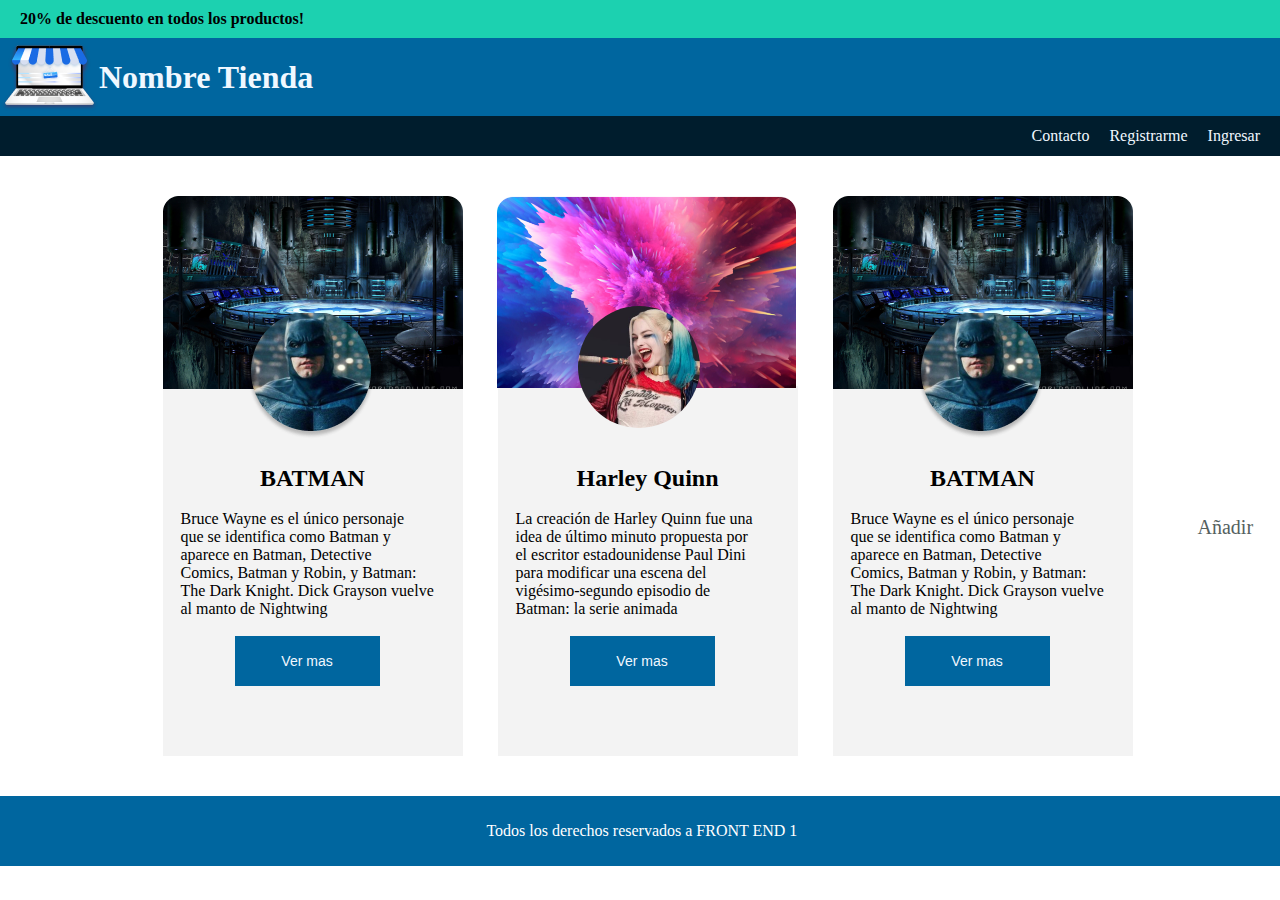
<file: index.html>
<!DOCTYPE html>
<html lang="es">
<head>
    <meta charset="UTF-8">
    <meta name="viewport" content="width=device-width, initial-scale=1.0">
    <link rel="stylesheet" href="https://cdnjs.cloudflare.com/ajax/libs/font-awesome/6.4.2/css/all.min.css" 
    integrity="sha512-z3gLpd7yknf1YoNbCzqRKc4qyor8gaKU1qmn+CShxbuBusANI9QpRohGBreCFkKxLhei6S9CQXFEbbKuqLg0DA==" 
    crossorigin="anonymous" referrerpolicy="no-referrer" />
    <title>Tienda</title>
    <link rel="stylesheet" href="./css/style.css">
</head>
<body>
    <nav>
        <p class="descuento">20% de descuento en todos los productos!</p>
    </nav>
    <nav class="heroes">
        <div>
            <img src="./img/ImgTienda.png" alt="Imagen de logo de la tienda">
        </div>
        <h1>Nombre Tienda</h1>
    </nav>
    <nav class="navegacion">
        <ul type="none">
            <li><a href="#">Contacto</a></li>
            <li><a href="#">Registrarme</a></li>
            <li><a href="#">Ingresar</a></li>
        </ul>
    </nav>
    <section>
        <article class="targeta">
            <div class="imagenes">
                <i class="fa-solid fa-heart corazon"></i>
                <a href="./pages/adicionar.html"><i class="fa-solid fa-circle-plus masinformacion"></i></a>
                <p class="instruccion">Añadir</p>
                <img class="fondo" src="./img/Fondo1.png" alt="Fonde de Batman">
                <img class="perfil" src="./img/Perfil1.png" alt="Foto de perfil de Batman">
            </div>
            <div class="textualizacion">
                <h2 class="batman">BATMAN</h2>
                <p class="texto">
                    Bruce Wayne es el único personaje 
                    que se identifica como Batman y 
                    aparece en Batman, Detective 
                    Comics, Batman y Robin, y Batman: 
                    The Dark Knight. Dick Grayson vuelve 
                    al manto de Nightwing
                </p>
                <button class="vermas">Ver mas</button>
            </div>
        </article>
        <article class="targeta">
            <div class="imagenes">
                <i class="fa-solid fa-heart corazon"></i>
                <img class="fondoHQ" src="./img/Fondo2.png" alt="Fonde de Hearley">
                <img class="perfilHQ" src="./img/Perfil2.png" alt="Foto de perfil de Hearley">
            </div>
            <div class="textualizacion">
                <h2 class="batman">Harley Quinn</h2>
                <p class="texto">
                    La creación de Harley Quinn fue una 
                    idea de último minuto propuesta por 
                    el escritor estadounidense Paul Dini 
                    para modificar una escena del 
                    vigésimo-segundo episodio de 
                    Batman: la serie animada
                </p>
                <button class="vermas">Ver mas</button>
            </div>
        </article>
        <article class="targeta">
            <div class="imagenes">
                <i class="fa-solid fa-heart corazon"></i>
                <img class="fondo" src="./img/Fondo1.png" alt="Fonde de Batman">
                <img class="perfil" src="./img/Perfil1.png" alt="Foto de perfil de Batman">
            </div>
            <div class="textualizacion">
                <h2 class="batman">BATMAN</h2>
                <p class="texto">
                    Bruce Wayne es el único personaje 
                    que se identifica como Batman y 
                    aparece en Batman, Detective 
                    Comics, Batman y Robin, y Batman: 
                    The Dark Knight. Dick Grayson vuelve 
                    al manto de Nightwing
                </p>
                <button class="vermas">Ver mas</button>
            </div>
        </article>
    </section>
    <footer>
        <div class="textofinal">
            <p>Todos los derechos reservados a FRONT END 1</p>
        </div>
    </footer>
</body>
</html>
</file>
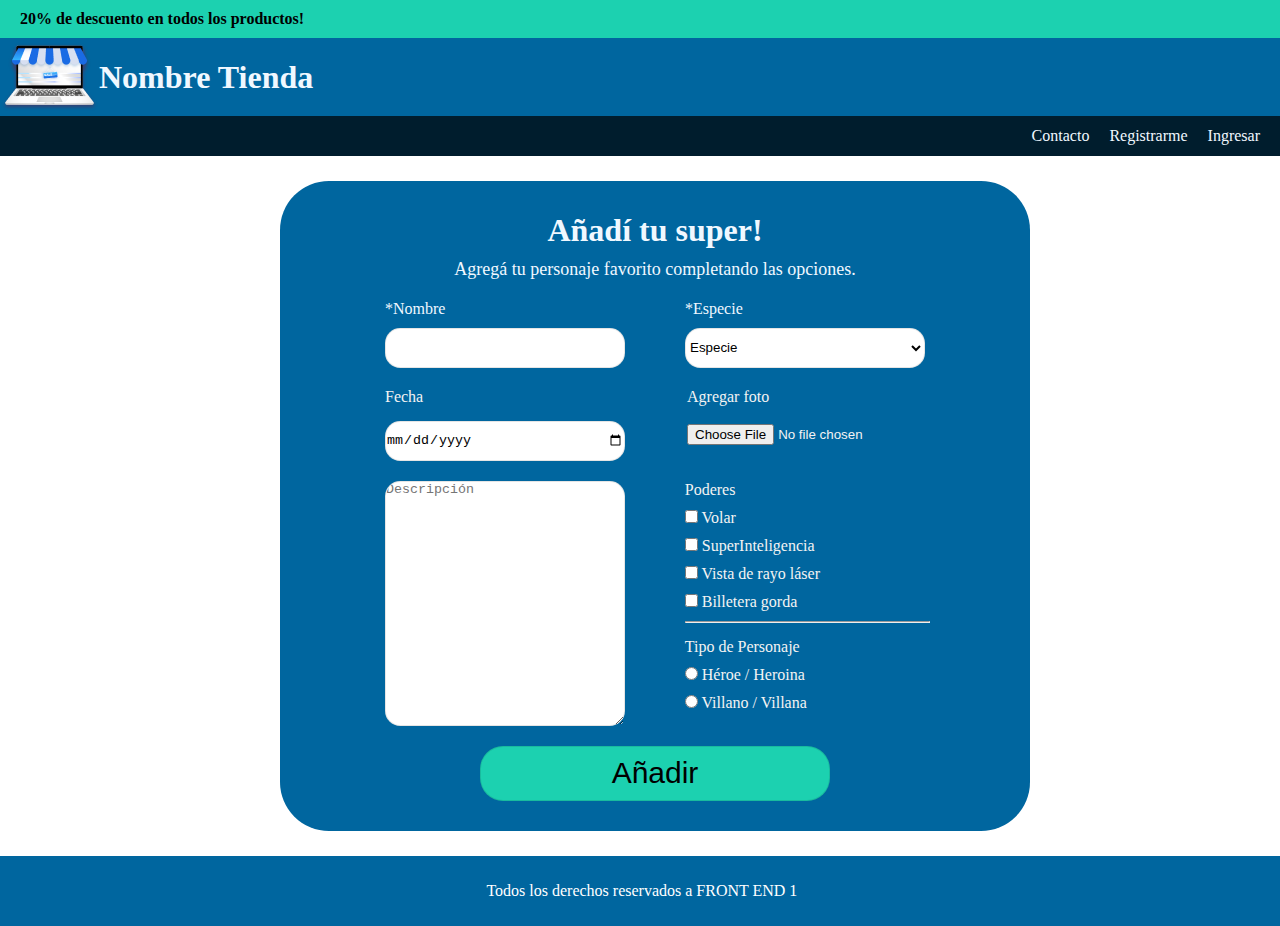
<file: pages/adicionar.html>
<!DOCTYPE html>
<html lang="es">
<head>
    <meta charset="UTF-8">
    <meta name="viewport" content="width=device-width, initial-scale=1.0">
    <title>Añadir Personaje</title>
    <link rel="stylesheet" href="../css/style.css">
</head>
<body>
    <nav>
        <p class="descuento">20% de descuento en todos los productos!</p>
    </nav>
    <nav class="heroes">
        <div>
            <img src="../img/ImgTienda.png" alt="Imagen de logo de la tienda">
        </div>
        <h1>Nombre Tienda</h1>
    </nav>
    <nav class="navegacion">
        <ul type="none">
            <li><a href="#">Contacto</a></li>
            <li><a href="#">Registrarme</a></li>
            <li><a href="#">Ingresar</a></li>
        </ul>
    </nav>
    <form class="formadicionar">
        <h1>Añadí tu super!</h1>
        <div class="subtitulo">
            <label>Agregá tu personaje favorito completando las opciones.</label>
        </div>
        <div class="ingresodatos">
            <div class="nombre">
                <label for="nom">*Nombre</label>
                <input type="text" name="nombre" id="nom" required>
            </div>
            <div class="especie">
                <label>*Especie</label>
                <select name="especie">
                    <option value="seleccionar">Especie</option>
                    <option value="especie1">Titan</option>
                    <option value="especie2">Heroico</option>
                    <option value="especie3">Especial</option>
                    <option value="especie4">Super Poderozo</option>
                </select>
            </div>
        </div>
        <div class="ingresoadd">
            <div class="fecha">
                <label for="fech">Fecha</label>
                <input type="date" name="fecha" id="fech">
            </div>
            <div name="agregararchivo">
                <label>Agregar foto</label><br><br>
                <input type="file" name="agrgar" id="fot">
            </div>
        </div>
        <div class="divisicion">
            <div>
                <textarea name="txtarea" id="area" cols="30" rows="10" placeholder="Descripción"></textarea>
            </div>
            <div class="tipopoder">
                <div>
                    <div class="poderes">
                        <label>Poderes</label>
                    </div>
                    <div class="poderes">
                        <input type="checkbox" name="volar" id="volar" value="volar">
                        <label for="volar">Volar</label>
                    </div>
                    <div class="poderes">
                        <input type="checkbox" name="super" id="super" value="superInteligencia">
                        <label for="super">SuperInteligencia</label>
                    </div>
                    <div class="poderes">
                        <input type="checkbox" name="rayos" id="rayos" value="rayosx">
                        <label for="rayos">Vista de rayo láser</label>
                    </div>
                    <div class="poderes">
                        <input type="checkbox" name="billetera" id="billetera" value="billetera">
                        <label for="billetera">Billetera gorda</label> <br>
                    </div>
                </div>
                <div class="linea">
                    <hr>
                </div>
                <div>
                    <div class="tipos">
                        <label>Tipo de Personaje</label>
                    </div>
                    <div class="poderes">
                        <input type="radio" name="tipo" id="heroe" value="volar">
                        <label for="heroe">Héroe / Heroina</label>
                    </div>
                    <div class="poderes">
                        <input type="radio" name="tipo" id="villano" value="superInteligencia">
                        <label for="villano">Villano / Villana</label>
                    </div>
                </div>
            </div>
        </div>
        <button type="reset">Añadir</button>
    </form>
    <footer>
        <div class="textofinal">
            <p>Todos los derechos reservados a FRONT END 1</p>
        </div>
    </footer>
</body>
</html>
</file>
<file: css/style.css>
*{
    box-sizing: border-box;
    margin: 0;
    padding: 0;
}
/*para el nav */
.descuento{
    height: 38px;
    line-height: 38px;
    padding-left: 20px;
    font-weight: bold;
    background: #1CD1B0;
}
.heroes{
    display: flex;
    align-items: center;
    background: #00669F;
    color: aliceblue;
}
/*Para la navegación */
.navegacion{
    display: flex;
    background-color: #001D2D;
    justify-content: end;
    align-items: center;
    height: 40px;
}
nav ul{
    display: flex;
}
nav ul li{
    margin-right: 20px;
}
ul li a{
    color: aliceblue;
    text-decoration: none;
}
/*para el header */
section{
    display: flex;
    justify-content: center;
    align-items: center;
    margin-top: 30px;
    margin-bottom: 30px;
}
.targeta{
    display: flex;
    flex-direction: column;
    margin: 10px;
}
.imagenes{
    display: flex;
    position: absolute;
}
.corazon{
    display: flex;
    color: #CC2424;
    position: absolute;
    margin-top: 18%;
    margin-left: 25%;
    font-size: 25px;
    z-index: 1;
    }
.masinformacion{
    display: flex;
    color: #00669F;
    font-size: 60px;
    margin-left: 1050px;
    margin-top: 257px;
    position: absolute;
}
.instruccion{
    position: absolute;
    color: #55615f;
    margin-left: 1050px;
    margin-top: 320px;
    font-size: 20px;
}
.fondo{
    display: flex;
    margin-left: 12%;
    position: absolute;
}
.fondoHQ{
    display: flex;
    margin-left: 12%;
    position: absolute;
    width: 245%;
    height: 83%;
}
.perfil{
    display: flex;
    margin-top: 90%;
    margin-left: 78%;
    position: relative;
}
.perfilHQ{
    display: flex;
    margin-top: 90%;
    margin-left: 78%;
    border-radius: 50%;
    position: relative;
    width: 122px;
    height: 122px;
}
.batman{
    display: flex;
    margin-top: 3%;
    justify-content: center;
    align-items: center;
}
.textualizacion{
    display: flex;
    width: 300px;
    height: 370px;
    margin-top: 190px;
    margin-left: 15px;
    flex-direction: column;
    justify-content: center;
    background-color: #F3F3F3;
}
.texto{
    display: flex;
    align-items: center;
    margin-left: 6%;
    white-space: pre-line;
}
.vermas{
    display: flex;
    width: 145px;
    height: 50px;
    font-size: 14px;
    margin-top: 6%;
    margin-left: 24%;
    align-items: center;
    justify-content: center;
    background-color: #00669F;
    color: aliceblue;
    border: none;
}
/*Para el footer*/
footer{
    display: flex;
    align-items: center;
    justify-content: space-between;
    background-color: #00669F;
    color: white;
    height: 70px;
}
.textofinal{
    display: flex;
    align-items: center;
    justify-content: center;
    margin-left: 38%;
}
/*Para versión de tablet*/
@media (max-width: 1024px){
    section{
        display: grid;
        justify-content: center;
        align-items: center;
        grid-template-columns: repeat(2, 1fr);
    }
    .targeta{
        margin-top: 15px;
    }
    .masinformacion{
        display: flex;
        margin-left: 700px;
        margin-top: 550px;
    }
    footer{
        align-items: center;
        justify-content: space-between;
    }
    footer div img{
        margin-right: 10px;
    }
    .textofinal{
        margin-left: 170px;
    }

}
/*Para versiones de telefono*/
@media (max-width: 767px) {
    section{
        display: flex;
        flex-wrap: wrap;
        justify-content: center;
    }
    .targeta{
        margin-top: 25px;
    }
    .textofinal{
        margin-left: 12px;
        margin-bottom: 7px;
    }
    .masinformacion{
        margin-left: 332px;
    }
    footer{
        flex-direction: column;
        align-items: center;
        justify-content: center;
    }
}
/*Para la nueva pagina form */
.formadicionar{
    display: flex;
    justify-content: center;

    width: 750px;
    height: 650px;
    border-radius: 49px;
    margin-top: 25px;
    margin-bottom: 25px;
    margin-left: 280px;
    flex-direction: column;
    background-color: #00669F;
}
form h1{
    display: flex;
    color: aliceblue;
    justify-content: center;
}
.subtitulo {
    display: flex;
    color: aliceblue;
    justify-content: center;
    font-size: 18px;
    margin-top: 10px;
}
form .ingresodatos{
    display: flex;
    margin-top: 20px;
    color: aliceblue;
    justify-content: center;
}
.nombre{
    display: flex;
    flex-direction: column;
}
.especie{
    display: flex;
    flex-direction: column;
    margin-left: 60px;
}
select{
    box-sizing: border-box;
    width: 240px;
    height: 40px;
    margin-top: 10px;
    background: #FFFFFF;
    border: 1.53407px solid rgba(0, 0, 0, 0.1);
    border-radius: 15.3407px;
}
.nombre input{
    box-sizing: border-box;
    width: 240px;
    height: 40px;
    margin-top: 10px;
    background: #FFFFFF;
    border: 1.53407px solid rgba(0, 0, 0, 0.1);
    border-radius: 15.3407px;
}
.ingresoadd{
    display: flex;
    color: #F3F3F3;
    margin-top: 20px;
    margin-right: 90px;
    margin-left: 105px;
    justify-content: space-between;
}
.ingresoadd .agregararchivo{
    display: flex;
    flex-direction: column;
}
.fecha{
    display: flex;
    flex-direction: column;
}
.fecha input{
    box-sizing: border-box;
    width: 240px;
    height: 40px;
    margin-top: 15px;
    background: #FFFFFF;
    border: 1.53407px solid rgba(0, 0, 0, 0.1);
    border-radius: 15.3407px;
}
.agregararchivo{
    display: flex;
    margin-left: 10px;
}
.divisicion{
    display: flex;
    justify-content: space-between;
    margin-right: 210px;
    margin-left: 105px;
    margin-top: 20px;
}
div textarea{
box-sizing: border-box;
width: 240px;
height: 245px;
background: #FFFFFF;
border: 1.53407px solid rgba(0, 0, 0, 0.1);
border-radius: 15.3407px;
}
.tipopoder{
    display: flex;
    flex-direction: column;
    color: #F3F3F3;
}
.poderes{
    margin-bottom: 10px;
}
.linea{
    margin-right: -110px;
}
.tipos{
    display: flex;
    margin-top: 15px;
    margin-bottom: 10px;
}
form button{
    display: grid;
    justify-content: center;
    background: #1CD1B0;
    align-items: center;
    font-size: 30px;
    border: 1.53407px solid rgba(0, 0, 0, 0.1);
    border-radius: 23.011px;
    height: 55px;
    margin-top: 16px;
    margin-left: 200px;
    margin-right: 200px;
}
</file>
